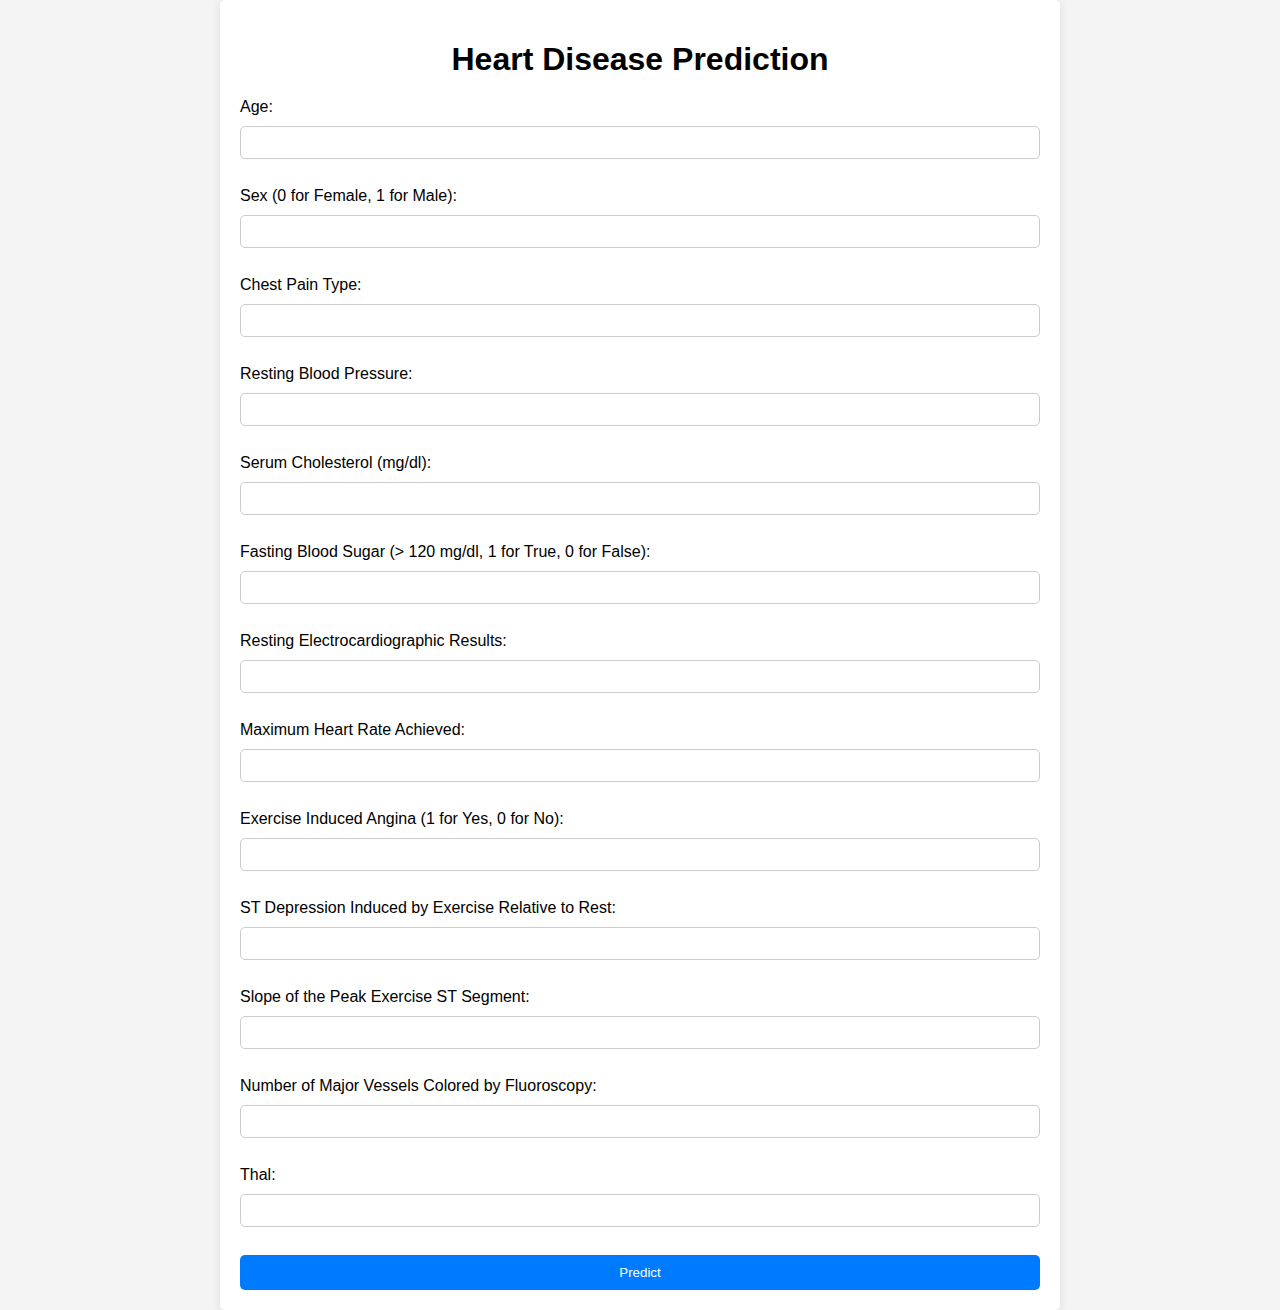
<file: Heart_disease_prediction/templates/index.html>
<!DOCTYPE html>
<html lang="en">
<head>
    <meta charset="UTF-8">
    <meta name="viewport" content="width=device-width, initial-scale=1.0">
    <title>ML Model Prediction</title>
    <link rel="stylesheet" href="styles.css">
</head>
<body>
    <div class="container">
        <h1>Heart Disease Prediction</h1>
        <form action="/predict" method="post">
            <label for="age">Age:</label>
            <input type="number" id="age" name="age" required><br>
            <label for="sex">Sex (0 for Female, 1 for Male):</label>
            <input type="number" id="sex" name="sex" required><br>
            <label for="cp">Chest Pain Type:</label>
            <input type="number" id="cp" name="cp" required><br>
            <label for="trestbps">Resting Blood Pressure:</label>
            <input type="number" id="trestbps" name="trestbps" required><br>
            <label for="chol">Serum Cholesterol (mg/dl):</label>
            <input type="number" id="chol" name="chol" required><br>
            <label for="fbs">Fasting Blood Sugar (> 120 mg/dl, 1 for True, 0 for False):</label>
            <input type="number" id="fbs" name="fbs" required><br>
            <label for="restecg">Resting Electrocardiographic Results:</label>
            <input type="number" id="restecg" name="restecg" required><br>
            <label for="thalach">Maximum Heart Rate Achieved:</label>
            <input type="number" id="thalach" name="thalach" required><br>
            <label for="exang">Exercise Induced Angina (1 for Yes, 0 for No):</label>
            <input type="number" id="exang" name="exang" required><br>
            <label for="oldpeak">ST Depression Induced by Exercise Relative to Rest:</label>
            <input type="number" id="oldpeak" name="oldpeak" required><br>
            <label for="slope">Slope of the Peak Exercise ST Segment:</label>
            <input type="number" id="slope" name="slope" required><br>
            <label for="ca">Number of Major Vessels Colored by Fluoroscopy:</label>
            <input type="number" id="ca" name="ca" required><br>
            <label for="thal">Thal:</label>
            <input type="number" id="thal" name="thal" required><br>
            <button type="submit">Predict</button>
        </form>
        </form>
    </div>
</body>
</html>
</file>
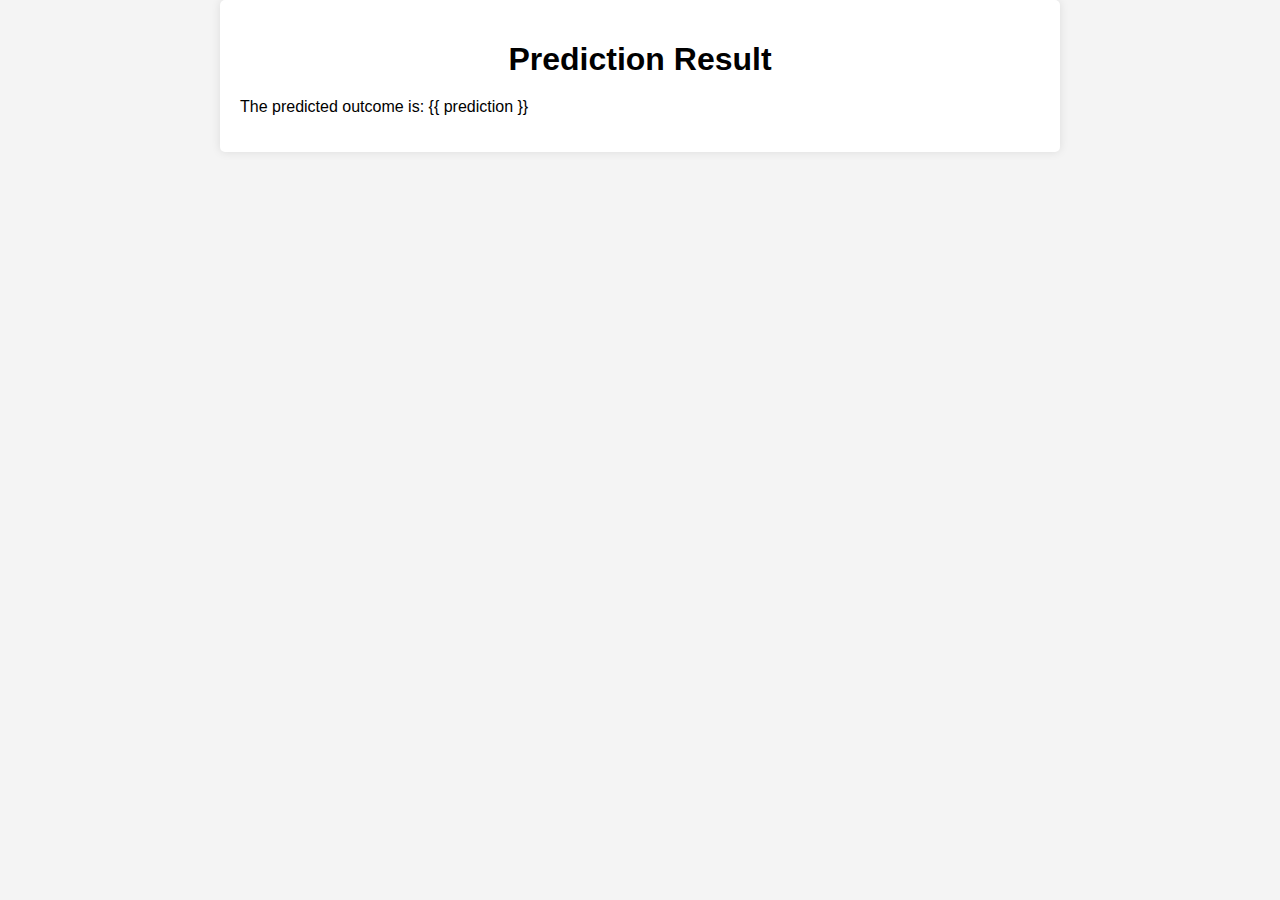
<file: Heart_disease_prediction/templates/result.html>
<!DOCTYPE html>
<html lang="en">
<head>
    <meta charset="UTF-8">
    <meta name="viewport" content="width=device-width, initial-scale=1.0">
    <title>ML Model Prediction Result</title>
    <link rel="stylesheet" href="styles.css">
</head>
<body>
    <div class="container">
        <h1>Prediction Result</h1>
        <p>The predicted outcome is: {{ prediction }}</p>
        <!-- You can display additional information or options here -->
    </div>
</body>
</html>
</file>
<file: Heart_disease_prediction/templates/styles.css>
body {
    font-family: Arial, sans-serif;
    margin: 0;
    padding: 0;
    background-color: #f4f4f4;
}

.container {
    max-width: 800px;
    margin: 0 auto;
    padding: 20px;
    background-color: #fff;
    border-radius: 5px;
    box-shadow: 0 0 10px rgba(0, 0, 0, 0.1);
}

h1 {
    text-align: center;
    margin-bottom: 20px;
}

form {
    display: flex;
    flex-direction: column;
}

label {
    margin-bottom: 10px;
}

input, select {
    padding: 8px;
    margin-bottom: 10px;
    border: 1px solid #ccc;
    border-radius: 5px;
}

button {
    padding: 10px 20px;
    background-color: #007bff;
    color: #fff;
    border: none;
    border-radius: 5px;
    cursor: pointer;
}

button:hover {
    background-color: #0056b3;
}
</file>
